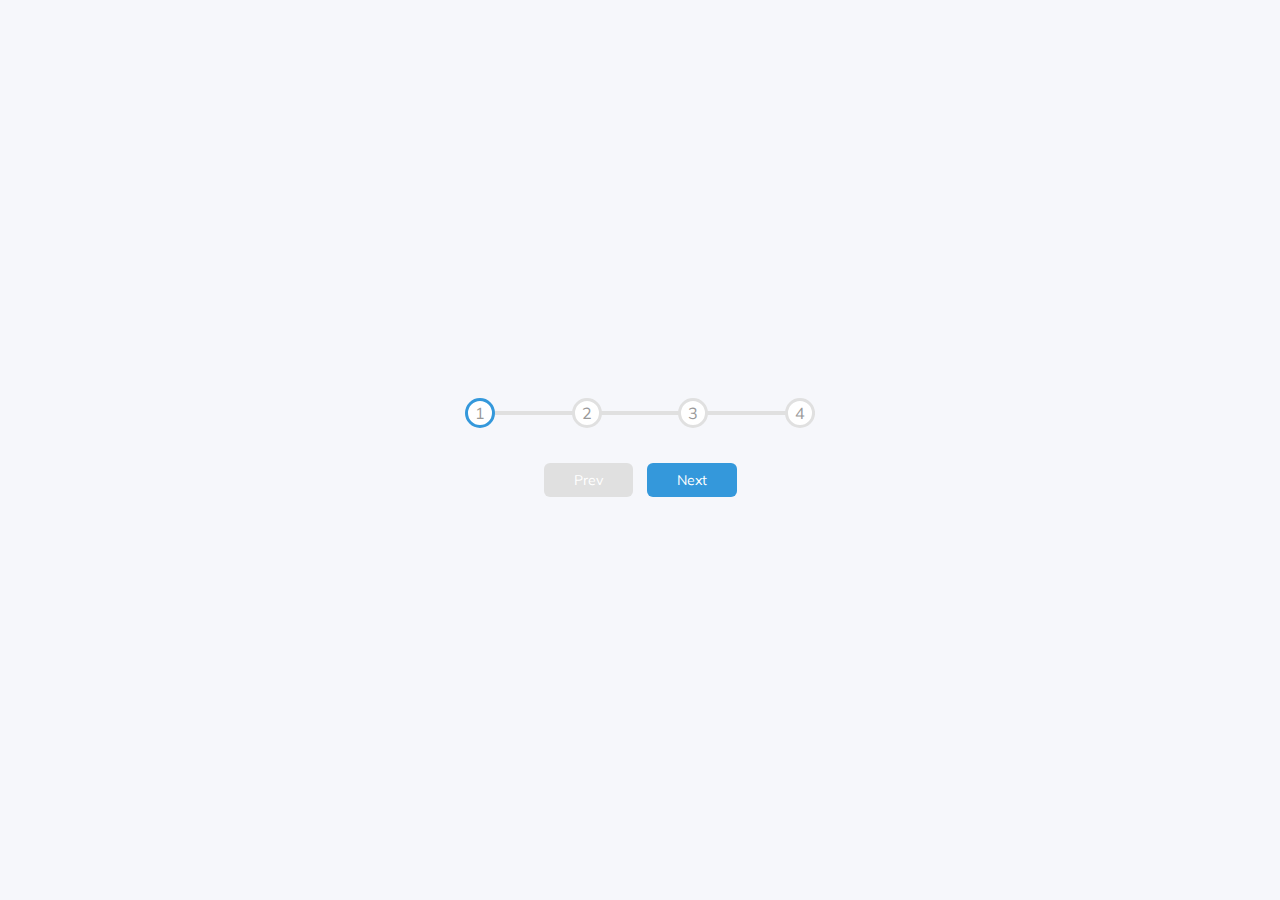
<file: progress-steps/index.html>
<!DOCTYPE html>
<html lang="en">
  <head>
    <meta charset="UTF-8" />
    <meta name="viewport" content="width=device-width, initial-scale=1.0" />
    <link rel="stylesheet" href="style.css" />
    <title>Progress Steps</title>
  </head>
  <body>
    <div class="container">
      <div class="progress-container">
        <div class="progress" id="progress"></div>
        <div class="circle active">1</div>
        <div class="circle">2</div>
        <div class="circle">3</div>
        <div class="circle">4</div>
      </div>

      <button class="btn" id="prev" disabled>Prev</button>
      <button class="btn" id="next">Next</button>
    </div>
    <script src="script.js"></script>
  </body>
</html>
</file>
<file: progress-steps/style.css>
@import url("https://fonts.googleapis.com/css?family=Muli&display=swap");

:root {
  --line-border-fill: #3498db;
  --line-border-empty: #e0e0e0;
}

* {
  box-sizing: border-box;
}

body {
  background-color: #f6f7fb;
  font-family: "Muli", sans-serif;
  display: flex;
  align-items: center;
  justify-content: center;
  height: 100vh;
  overflow: hidden;
  margin: 0;
}

.container {
  text-align: center;
}

.progress-container {
  display: flex;
  justify-content: space-between;
  position: relative;
  margin-bottom: 30px;
  max-width: 100%;
  width: 350px;
}

.progress-container::before {
  content: "";
  background-color: var(--line-border-empty);
  position: absolute;
  top: 50%;
  left: 0;
  transform: translateY(-50%);
  height: 4px;
  width: 100%;
  z-index: -1;
}

.progress {
  background-color: var(--line-border-fill);
  position: absolute;
  top: 50%;
  left: 0;
  transform: translateY(-50%);
  height: 4px;
  width: 0%;
  z-index: -1;
  transition: 0.4s ease;
}

.circle {
  background-color: #fff;
  color: #999;
  border-radius: 50%;
  height: 30px;
  width: 30px;
  display: flex;
  align-items: center;
  justify-content: center;
  border: 3px solid var(--line-border-empty);
  transition: 0.4s ease;
}

.circle.active {
  border-color: var(--line-border-fill);
}

.btn {
  background-color: var(--line-border-fill);
  color: #fff;
  border: 0;
  border-radius: 6px;
  cursor: pointer;
  font-family: inherit;
  padding: 8px 30px;
  margin: 5px;
  font-size: 14px;
}

.btn:active {
  transform: scale(0.98);
}

.btn:focus {
  outline: 0;
}

.btn:disabled {
  background-color: var(--line-border-empty);
  cursor: not-allowed;
}
</file>
